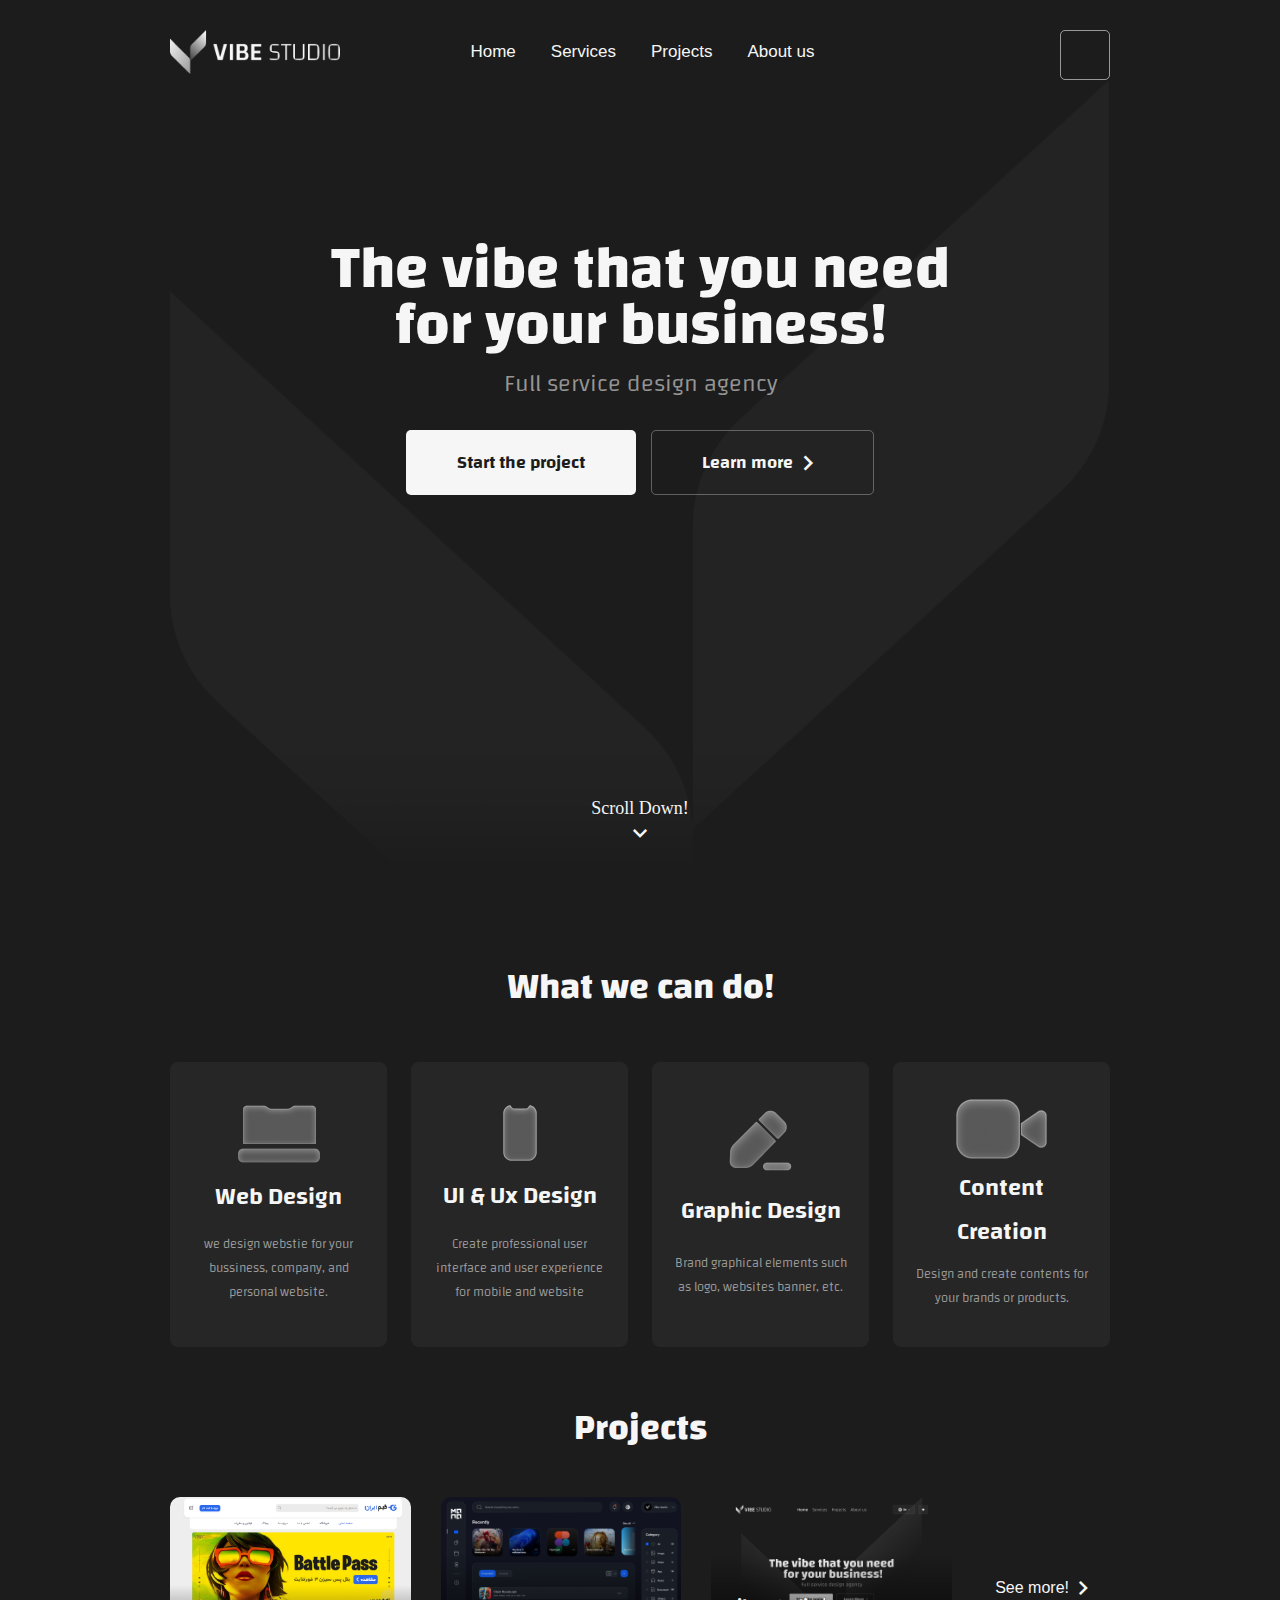
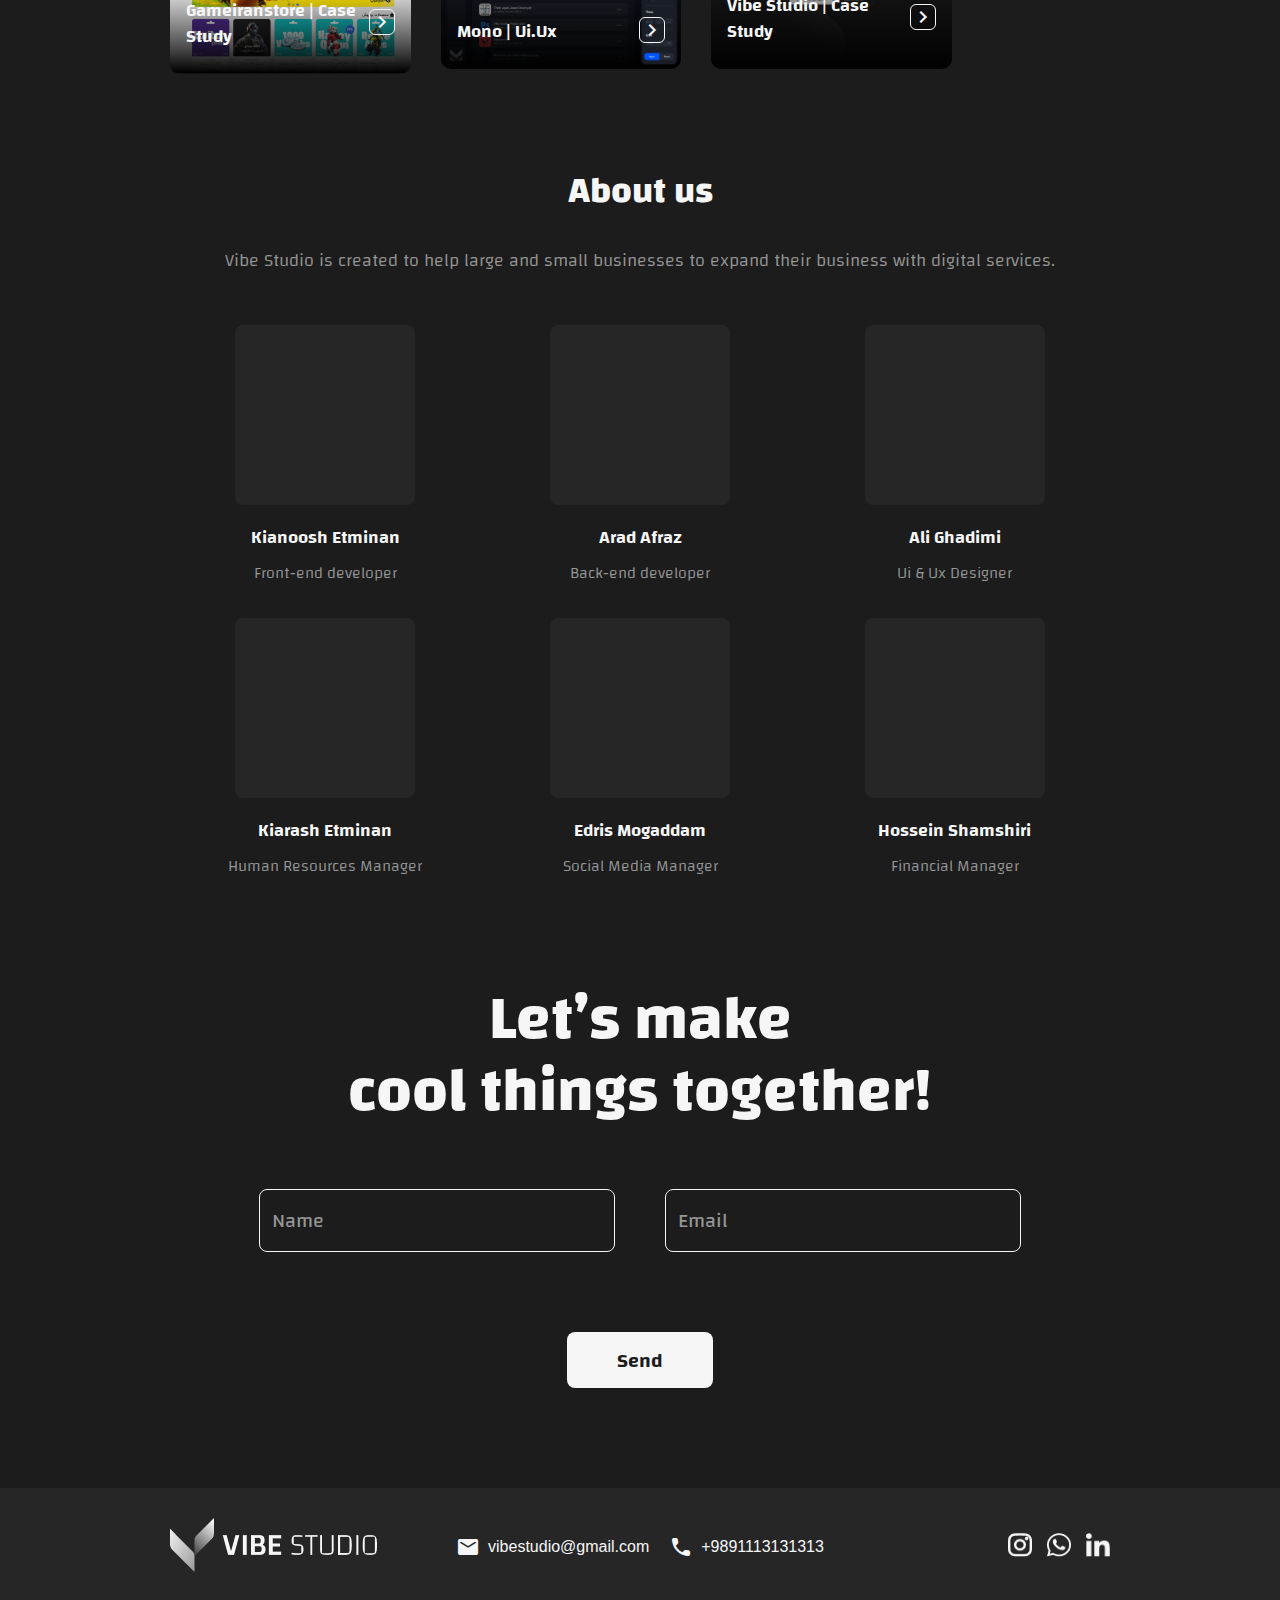
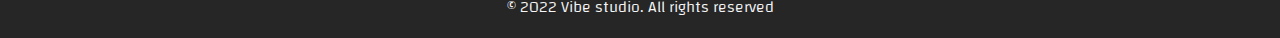
<file: index.html>
<!DOCTYPE html>
<html lang="en">

<head>
    <meta charset="UTF-8">
    <meta http-equiv="X-UA-Compatible" content="IE=edge">
    <meta name="viewport" content="width=device-width, initial-scale=1.0">
    <link href="css/mainpage.css" rel="stylesheet" />
    <link rel="stylesheet"
        href="https://fonts.googleapis.com/css?family=Material+Icons|Material+Icons+Outlined|Material+Icons+Round:opsz,wght,FILL,GRAD@20..48,100..700,0..1,-50..200">
    <title>Vibe Studio</title>
</head>

<body>

    <nav class="nav-mobile">
        <div>
            <img class="nav-logo" src="images/vibe-logo.png" alt="Vibe Studio" width="170px">
        </div>

        <ul class="nav-menu">
            <li class="item"><a href="#">Home</a></li>
            <li class="item"><a href="#services-container">Services</a></li>
            <li class="item"><a href="#projects-container">Projects</a></li>
            <li class="item"><a href="#about-us">About us</a></li>
        </ul>

        <div class="nav-icons"><button class="light-btn"></button></div>

        <ul class="nav-ul">
            <li class="item menu">
                <p>Menu</p>
            </li>
            <li class="item"><a href="#">Home</a></li>
            <li class="item"><a href="#">Services</a></li>
            <li class="item"><a href="#">Projects</a></li>
            <li class="item"><a href="#">About us</a></li>

            <li class="item last"><button class="light-btn"></button></li>
        </ul>

        <button data-expand="false" class="nav-btn hamburger">
            <span class="nav-line"></span>
            <span class="nav-line"></span>
            <span class="nav-line"></span>
        </button>

    </nav>
    <div class="wrapper">




        <div class="hero">
            <div class="hero-text">
                <h1>The vibe that you need<br>
                    for your business!</h1>
                <p>
                    Full service design agency
                </p>
            </div>
            <div class="hero-btn">
                <a class="hero-link" href="#contact-us">Start the project</a>
                <a class="hero-link secondary" href="#learn">Learn more</a>
            </div>
        </div>
        <div class="scroll-icon">
            <p>Scroll Down!</p>
        </div>
        <div class="services-container" id="services-container">
            <h2>What we can do!</h2>
            <div class="services-boxs">
                <div class="service-items">
                    <img src="images/laptop-icon.png" alt="laptop-icon">
                    <h2>Web Design</h2>
                    <p>we design webstie for your bussiness, company, and personal website.
                    </p>
                </div>
                <div class="service-items">
                    <img src="images/mobile-icon.png" alt="mobile-icon">
                    <h2>UI & Ux Design</h2>
                    <p>Create professional user interface and user experience for mobile and website</p>
                </div>
                <div class="service-items">
                    <img src="images/pen-icon.png" alt="pen-icon">
                    <h2>Graphic Design</h2>
                    <p>Brand graphical elements such as logo, websites banner, etc.</p>
                </div>
                <div class="service-items">
                    <img src="images/camera-icon.png" alt="camera-icon">
                    <h2>Content Creation</h2>
                    <p>Design and create contents for your brands or products. </p>
                </div>
            </div>
        </div>
        <h3 class="projects-title" id="projects-container">Projects</h3>
        <div class="projects-row">
            <div class="project-container">
                <div class="project-box">
                    <img src="images/gameiran.png" alt="gameiranstore">
                    <div class="project-details">
                        <p>Gameiranstore | Case Study</p>
                        <a class="project-link" href="#"></a>
                    </div>
                </div>
            </div>

            <div class="project-container">
                <div class="project-box">
                    <img src="images/mono.png" alt="gameiranstore">
                    <div class="project-details">
                        <p>Mono | Ui.Ux </p>
                        <a class="project-link" href="#"></a>
                    </div>
                </div>
            </div>


            <div class="project-container">
                <div class="project-box">
                    <img src="images/vibe-preview.png" alt="gameiranstore">
                    <div class="project-details">
                        <p>Vibe Studio | Case Study</p>
                        <a class="project-link" href="#"></a>
                    </div>
                </div>
            </div>


            <div class="see-more">
                <a class="project-more" href="#">See more!</a>
            </div>

        </div>
        <div class="about-us" id="about-us">
            <h2>About us</h2>
            <p>Vibe Studio is created to help large and small businesses to expand their business with digital services.
            </p>
        </div>
        <div class="member-row">
            <div class="member-container">
                <div class="member-box"></div>
                    <div class="member-details">
                        <p class="member-name">Kianoosh Etminan</p>
                        <p class="member-job">Front-end developer</p>
                    </div>
                
            </div>

            <div class="member-container">
                <div class="member-box"></div>
                    <div class="member-details">
                        <p class="member-name">Arad Afraz</p>
                        <p class="member-job">Back-end developer</p>
                    </div>
                
            </div>
            <div class="member-container">
                <div class="member-box"></div>
                    <div class="member-details">
                        <p class="member-name">Ali Ghadimi</p>
                        <p class="member-job">Ui & Ux Designer</p>
                    </div>
                
            </div>
            <div class="member-container">
                <div class="member-box"></div>
                    <div class="member-details">
                        <p class="member-name">Kiarash Etminan</p>
                        <p class="member-job">Human Resources Manager</p>
                    </div>
                
            </div>
            <div class="member-container">
                <div class="member-box"></div>
                    <div class="member-details">
                        <p class="member-name">Edris Mogaddam</p>
                        <p class="member-job">Social Media Manager</p>
                    </div>
                
            </div>
            <div class="member-container">
                <div class="member-box"></div>
                    <div class="member-details">
                        <p class="member-name">Hossein Shamshiri</p>
                        <p class="member-job">Financial Manager</p>
                    </div>
                
            </div>
        </div>
        <div class="contact-us-main">
            <h3>Let’s make <br>
                cool things together!</h3>
        </div>

        <div class="contact-us-form" id="contact-us">
            <form action="">
                <div class="input-form">
                    <input type="text" class="name-form" placeholder="Name">
                    <input type="email" class="email-form" placeholder="Email">
                </div>
                <div class="submit-div-form">
                    <button class="submit-form">Send</button>
                </div>
            </form>
        </div>
    </div>
    <footer>
        <div class="footer-container">
            <div class="footer-logo">
                <img class="footer-logo-bruh" src="images/vibe-logo.png">
            </div>

            <div class="footer-detail">
                <div class="footer-icon mail-icon">
                    <p>vibestudio@gmail.com</p>
                </div>
                <div class="footer-icon telephone-icon">
                    <p>+9891113131313</p>
                </div>
            </div>

            <div class="footer-icons">
                <a href="https://www.instagram.com/vibestudio.ir/"><img class="instagram-logo"
                        src="images/instagram-logo-light.png" alt="instagram-logo" width="24px" height="24px"></a>
                <a href=""><img class="whatsapp-logo" src="images/whatsapp-logo-light.png" alt="whatsapp-logo" width="24px"
                        height="24px"></a>
                <a href="https://www.linkedin.com/company/vibestudio-ir/"><img class="linkedin-logo"
                        src="images/linkedin-logo-light.png" alt="linkedin-logo" width="24px" height="24px"></a>
            </div>
        </div>

        <div class="footer-text">
            <p> &copy; 2022 Vibe studio. All rights reserved</p>
        </div>
    </footer>
    <script src="js/index.js"></script>
</body>

</html>
</file>
<file: css/mainpage.css>
.wrapper{
    background-image: url("../images/landing-logo.png");
    background-position: top;
    background-size: 100% ;
    background-repeat: no-repeat;
    overflow-x: hidden;
}
@font-face {
    font-family: 'changaLight';
    src: url('../Fonts/Changa-Light\ 300.ttf');
  }
  
@font-face {
    font-family: 'changaReg';
    src: url('../Fonts/Changa-Regular\ 400.ttf');
  }

  
@font-face {
    font-family: 'changaBold';
    src: url('../Fonts/Changa\ Bold\ 700.ttf');
}
@font-face {
    font-family: 'changasemiBold';
    src: url('../Fonts/Changa-SemiBold\ 600.ttf');
}

body{
    font-family: 'changaReg';
    color: #f6f6f6;
}
  
:root{
    --primary-color : #1c1c1c;
    --secondery-color: #F6F6F6;
    --secondery-color7: #f6f6f690;
    --secondery-color5: #f6f6f650;
    --third-color: #262626;
}
html{
    
    overflow-x: hidden;
}
body{
    background-color: var(--primary-color);

    padding: 0px 170px;
    font-family: sans-serif;
    position: relative; 

    margin: 0;
    overflow-x: hidden;
}
.light-btn{
    display: block;
    width: 50px;
    height: 50px;
    border: 1px solid var(--secondery-color7);
    background-color: transparent;
    border-radius: 4.9999px;
    position: relative;
    cursor: pointer;
}
.light-btn::after{
    content: "\e518" ;
    font-family: 'Material Icons Outlined' !important;
    color: var(--secondery-color);
    font-size: 20px;

}
.light-btn.active::after{
    content: "\e51c" !important;
}

.nav-mobile{
    display: flex;
    position: relative;
    justify-content: space-between;
    padding-top: 30px;
}


.hamburger{
    background-color: var(--secondery-color);
    border-radius: 6px;
    border: none;
    outline: none;
    cursor: pointer;
    z-index: 999;
    width: 50px;
    height: 50px;
    padding-right: 15px;
    padding-left: 15px;
    display: none;
}

.hamburger .nav-line{
    display: block;
    height: 3px;
    background-color: var(--primary-color);
    color: var(--secondery-color);
    margin-block: 5px;
    border-radius: 4px;
    transition: transform .5s , opacity .25s ;
}

.hamburger.active .nav-line:nth-child(1){
    transform: translateY(8px) rotate(45deg);
}

.hamburger.active .nav-line:nth-child(2){
    opacity: 0;
}

.hamburger.active .nav-line:nth-child(3){
    transform: translateY(-8px) rotate(-45deg);
}
.nav-ul{

    transform: translateX(100%);
    transition: transform 300ms ease-out;

    position: absolute;
    top: -16px;
    right: -32px;
    left: -32px;
    height: 100vh;
    
    background-color: hsl(0 0% 100% / .1);
    backdrop-filter: blur(1rem);

    list-style: none;
    padding-top: 20px;

    display: flex;
    flex-direction: column;
    display: none;
}
.nav-ul-expand{
    transform: translateX(0);
}
.nav-mobile ul li a {
    display: block;
    color: var(--secondery-color);
    text-decoration: none;

}
.nav-ul .item{
    font-size: 20px;
    font-family: 'changareg';
    line-height: 56px;
}
.item.menu{
    font-size: 32px;
}
.item.not-last{
    margin-top: 10px;
}
.nav-ul .item.last{
    margin-top: auto;
    margin-bottom: 50px;
}

.nav-menu{
    display: flex;
    list-style: none;
    align-items: center;
    padding: 0;
    margin-top: 10px;
    gap: 35px;
    font-size: 17px;
    margin-left: -115px;
}

@media (max-width:1036px) {
    body{
        padding:0 32px;
    }
    .top-nav{
        padding-right: 32px;
        padding-left: 32px;
    }
}

@media (max-width:800px) {
    .nav-ul{
        display: flex;
    }
    .nav-menu{
        display: none;
    }
    .nav-icons{
        display: none;
    }
    .hamburger{
        display: block;
    }
}


.hero{

    display: flex;
    justify-content: center;
    align-items: center;
    flex-direction: column;
    height: 700px;
}

.hero-text h1{
    font-family: 'changabold';
    margin-top: -20%;
    text-align: center;
    color: var(--secondery-color);
    font-size: 60px;
    line-height: 56px;
}

.hero-text p {
    font-family: 'changalight';
    margin-top: -5%;
    text-align: center;
    color: var(--secondery-color7);
    font-size: 24px;

}
.hero-btn{
    display: flex;
    gap: 15px;
}

.hero-btn a{
    font-family: 'changasemibold';
    font-size: 18px;
    text-decoration: none;
}

.hero-link{
    padding: 15px 50px;
    background-color: var(--secondery-color);
    border-radius: 5px;
    color: var(--primary-color);
    border: 1px solid var(--secondery-color5);
}

.hero-link.secondary{
    background-color: transparent;
    color: var(--secondery-color);
    display: flex;
    justify-content: center;
    align-items: center;
}
.hero-link.secondary::after{
    content: "\e5cc" !important;
    font-family: 'Material Icons Outlined' !important;
    font-size: 30px;
    color: var(--secondery-color);
}
.scroll-icon p{
    font-family: 'changa';
    font-size: 18px;
    margin-bottom: 0px;
    color: var(--secondery-color);
}
.scroll-icon{
    justify-content: center;
    align-items: center;
    text-align: center; 
}
.scroll-icon::after{
    content: "\e313" !important;
    font-family: 'Material Icons Outlined' !important;
    font-size: 28px;
    color: var(--secondery-color);
}
.scroll-icon{
    padding-bottom: 120px;
}
@media (max-width: 800px) {
    .scroll-icon{
        display: none;
    }
}
.services-boxs{
    display: flex;
    justify-content: center;
    width: 100%;
}
.service-items{
    display: flex;
    flex-direction: column;
    justify-content: space-evenly;
    align-items: center;
    text-align: center;
    background: var(--third-color);
    border-radius: 8px;
    padding: 30px 20px;
    height: 225px;
    flex-basis: 33%;
    margin: 12px;
}
.service-items:nth-child(1){
    margin-left: 0;
}
.service-items:nth-child(4){
    margin-right: 0;
}
.services-container{
    display: flex;
    flex-direction: column;
    text-align: center;
    justify-content: center;
    align-items: center;
    margin-top: -5%;
}
.services-container h2:first-child{
    font-family: 'changabold';
    font-size: 36px;
    color: var(--secondery-color);
}
.service-items h2{
    margin: 0;
    font-family: 'changasemibold';
    color: var(--secondery-color);
}
.service-items p{
    font-family: 'changalight';
    font-weight: 300;
    font-size: 13px;
    color: var(--secondery-color7);
    margin: 0;
}

.projects-row{
    display: flex;
    flex-wrap: wrap;
    justify-content: center;
    gap: 30px;
}
.project-container{
    flex-grow: 1;
    flex-basis: 24%;
}
.projects-title{
    display: flex;
    justify-content: center;
    text-align: center;
    padding-top: 50x;
    font-family: 'changabold';
    font-size: 36px;
    color: var(--secondery-color);
}
.project-box{
    position: relative;
}
.project-box img{
    width: 100%;
    border-radius: 10px;
}
.project-details{
    position: absolute;
    width: 100%;
    bottom: 0;
    left: 0;
    padding-bottom: 10px;
    display: flex;
    justify-content: space-between;
    align-items: center;

}

.project-details p{
    padding-left: 16px;
    font-family: 'changasemibold';
    font-size: 18px;
    line-height: 26px;
    color: #f6f6f6;
}
.project-link{
    padding-right: 16px;
    text-decoration: none;
}

.project-link::before{
    content: '\e5cc';
    font-family: 'Material Icons Outlined' !important;
    font-size: 24px;
    color: #f6f6f6;
    border: 1px solid #f6f6f6;
    border-radius: 6px;
}


.see-more{
    flex-grow: 1;
    flex-basis: 12%;
    display: flex;
    justify-content: center;
    align-items: center;
}
.see-more a{
    display: flex;
    color: var(--secondery-color);
    text-decoration: none;
    align-items: center;
}
.see-more a::after{
    content: "\e315";
    font-family: 'Material Icons Outlined' !important;
    font-size: 28px;
    color: var(--secondery-color);
}

@media (max-width:1200px) {
    .projects-row{
        justify-content: space-between;
    }
    .project-container{
        flex-basis: 40%;
    }
    .see-more{
        justify-content: center;
        flex-basis: 40%;
    }
}

@media (max-width:550px) {
    .projects-row{
        justify-content: center;
        align-items: center;
        flex-direction: column;
    }
    .project-container{
        flex-basis: 100%;
        flex-grow: 0;
    }
    .see-more{
        justify-content: center;
        flex-basis: 100%;
    }
}

.about-us{
    text-align: center;
}
.about-us h2{
    padding-top: 50px;
    font-family: 'changabold';
    font-size: 36px;
    color: var(--secondery-color);
}
.about-us p{
    font-family: 'changalight';
    color: var(--secondery-color7);
    font-size: 18px;
    margin-top: -10px;
}
.member-row{
    display: flex;
    justify-content: space-between;
    text-align: center;
    flex-wrap: wrap;
}
.member-box{
    background: var(--third-color);
    border-radius: 8px;
    width: 180px;
    aspect-ratio: 1;
}
.member-img{
    width: 100%;
    border-radius: 8px;
}
.member-container{
    display: flex;
    flex-direction: column;
    text-align: center;
    align-items: center;
    flex-basis: 16.5%;
    margin-top: 30px;
}
.member-name{
    padding: 0px;
    font-family: 'changasemibold';
    font-size: 18px;
    margin-bottom: 4px;
    margin-top: 0px;
    color: var(--secondery-color);
}
.member-job{
    font-family: 'changalight';
    color: var(--secondery-color7);
    margin: 0;
}
.member-details{
    text-align: center;
    padding-top: 16px;
    display: flex;
    flex-direction: column;
}
.contact-us-main{
    display: flex;
    justify-content: center;
    text-align: center;
    margin-top: 40px;
}
.contact-us-main h3{
    font-family: 'changabold';
    font-size: 62px;
    line-height: 72px;
    color: var(--secondery-color);
}
.name-form, .email-form{
    font-size: 20px;
    background-color: transparent;
    border-radius: 8px;
    padding: 12px;
    border: 1px solid var(--secondery-color);
    width: 329.53px;
    height: 36.76px;
}
.name-form::placeholder, .email-form::placeholder{
    font-family: 'changareg';
    color: var(--secondery-color7);
}
.input-form{
    display: flex;
    justify-content: center;
    align-items: center;
    gap: 50px;
}
.name-form:enabled, .email-form:enabled{
    color: var(--secondery-color);
}
.submit-div-form{
    display: flex;
    margin-top: 80px;
    justify-content: center;
    align-items: center;
    text-align: center;
}
.submit-form{
    width: 145.52px;
    height: 56.53px;
    background: var(--secondery-color);
    border: 1px solid var(--secondery-color7);
    border-radius: 8px;
    color: var(--primary-color);
    font-size: 20px;
    font-family: changasemibold;
}
.contact-us-form{
    margin-bottom: 100px;
}

footer{
    display: flex;
    flex-direction: column;
    justify-content: center;
    align-items: center;
    background-color: var(--third-color);
    margin: 0 -170px;
    padding: 30px 170px 0px 170px;
    color: var(--secondery-color);
}
.footer-logo img{
    width: 207px;
}
.footer-container{
    display: flex;
    justify-content: space-between;
    align-items: center;
    flex-wrap: wrap;
    width: 100%;
}
.footer-detail{
    margin: 0 auto;
    display: flex;
    justify-content: space-evenly;
    gap: 20px;
    flex-basis: 30%;
}
.footer-logo{
    flex-basis: 30%;
}
.footer-icons{
    display: flex;
    justify-content: end;
    flex-basis: 30%;
    gap: 15px;
    align-items: center;
}
.footer-text{
    font-family: 'changalight';
    font-size: 16px;
    color: var(--secondery-color);;

}
.footer-icon{
    display: flex;
    align-items: center;
    gap: 8px;
}
.mail-icon::before{
    content: "\e158" ;
    font-family: 'Material Icons round' !important;
    color: var(--secondery-color);
    font-size: 24px;
}
.telephone-icon::before{
    content: "\e0b0" ;
    font-family: 'Material Icons round' !important;
    color: var(--secondery-color);
    font-size: 24px;
}
::selection{
    background-color: var(--secondery-color);
    color: var(--secondery-color);
}
@media (max-width:800px) {
    .footer-detail{
        display: block;
        flex-basis: 100%;
        order: 3;
    }
    .footer-icons{
        order:2;
    }
    .footer-logo{
        order: 1;
    }
}

@media (max-width:700px) {
    .hero-text h1{
        font-family: 'changabold';
        margin-top: -20%;
        text-align: center;
        color: var(--secondery-color);
        font-size: 30px;
        line-height: 42px;
    }
    .hero-btn{
        flex-direction: column;
    }
    .wrapper {
        background-image: url(../images/landing-logo.png);
        background-position: top;
        background-size: 200%;
        background-repeat: no-repeat;
    }
    .services-container h2:first-child{
        padding-bottom: 15px;
        font-family: 'changabold';
        font-size: 30px;
    }
    .service-items{
        margin: 12px 0px ;
    }
    .services-boxs{
        flex-direction: column;
    }
    .project-items{
        flex-direction: column;
        margin: 20px 0px ;
    }
    .project-items.secondary{
        flex-direction: column;
    }
  
}
@media (max-width:1550px) {
    .member-container{
        flex-basis: 33%;
    }
}
@media (max-width:680px) {
    .member-container{
        flex-basis: 45%;
    }
    .input-form{
        flex-direction: column;
    }
    .contact-us-main h3{
        font-family: 'changabold';
        font-size: 48px;
        line-height: 72px;
    }
}
@media (max-width:480px) {

    .name-form, .email-form{
        width: 100%;
    }
    .member-container{
        flex-shrink: 1 ;
    }
    .member-box{
        width: 100%;
    }
}
@media (max-width:1036px) {
    footer{
        margin:0 -32px;
        padding-left:32px;
        padding-right:32px;
    }
}
@media (max-width:480px) {
    .input-form{
        flex-direction: column;
        padding: 0px 30px 0px 30px;
    }
}




/* Dear programmer:
when I wrote this code, only god, Arad,
and I knew how it worked.
Therefore, if you are trying to optimize
this routine and it fails (mostly surely),
plaese increase this counter as a warning
for the next person:
total_hours_wasted_here = 10 */
</file>
